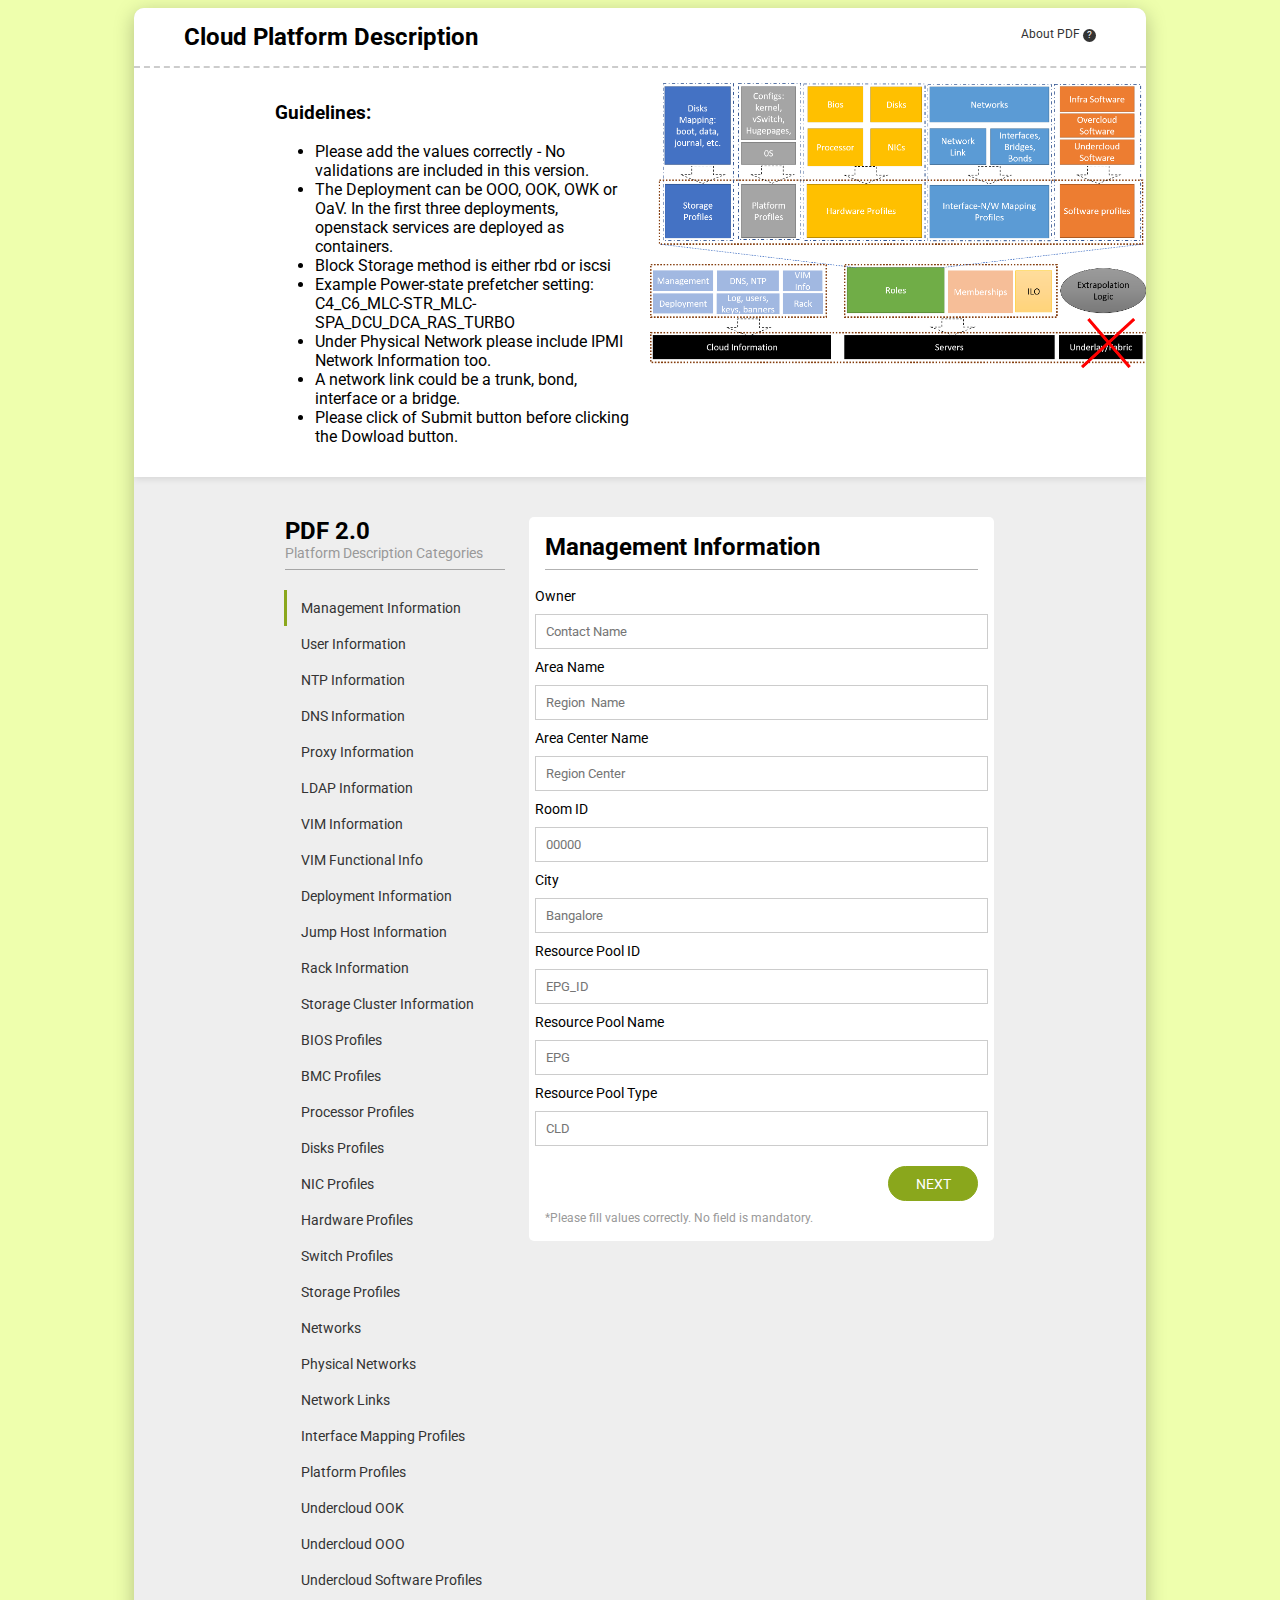
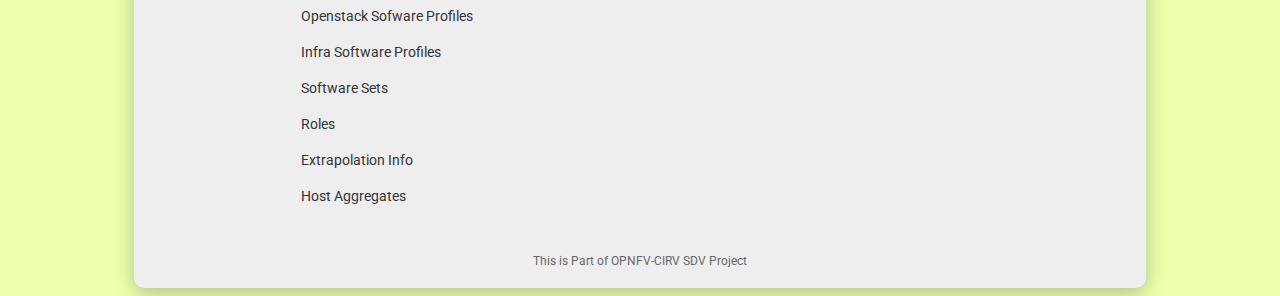
<file: sdv/pdf/site/index.html>
<!DOCTYPE html>
<html lang="en">
<head>
<title>Cloud Platform Description</title>
   <meta content="text/html;charset=utf-8" http-equiv="Content-Type">
   <meta content="utf-8" http-equiv="encoding">

   <link rel="stylesheet" href="style/multitab.css">
   <link rel="stylesheet" href="style/array.css">
   <script src="scripts/actions.js"></script>
   <script src="scripts/readFromHTML.js"></script>
   <script src="scripts/writeToHTML.js"></script>
   <script src="scripts/mergeDeep.js"></script>
   <script src="scripts/createfile.js"></script>
<script>
  window.console = window.console || function(t) {};
</script>
<script>
  if (document.location.search.match(/type=embed/gi)) {
    window.parent.postMessage("resize", "*");
  }
</script>
</head>
<body translate="no">
<div class="form-area">
    <div class="form-header">
        <div class="top-header">
            <div class="devider-row">
                <div class="half-2">
                    <!-- <div class="logo-area">
                        <h1><a href="javascript:;">Cloud Platform Description</a></h1>
                    </div>
                    -->
                    <div class="logo-area">
                        <h1>Cloud Platform Description</h1>
                    </div>
                </div>
                <div class="half-2">
                    <div class="need-help">
                        <a href="javascript:;">About PDF <i>?</i></a>
                    </div>
                </div>
            </div>
        </div>
        <div class="bottom-header">
            <div class="devider-row">
                <div class="half-2">
                    <div class="status">
                        <h3> Guidelines: </h2>
                        <ul>
                            <li> Please add the values correctly - No validations are included in this version. </li>
                            <li> The Deployment can be OOO, OOK, OWK or OaV. In the first three deployments, openstack services are deployed as containers. </li>
                            <li> Block Storage method is either rbd or iscsi </li>
                            <li> Example Power-state prefetcher setting: C4_C6_MLC-STR_MLC-SPA_DCU_DCA_RAS_TURBO </li>
                            <li> Under Physical Network please include IPMI Network Information too. </li>
                            <li> A network link could be a trunk, bond, interface or a bridge. </li>
                            <li> Please click of Submit button before clicking the Dowload button. </li>

                        </ul>
                    </div>
                </div>
                <div class="half-2">
                    <img src="assets/pdfrep.png" style="margin:auto; width:500px;height=400px;display:block" />
                </div>
            </div>
        </div>
    </div>

    <div class="form-body">   
        <div class="multitab-form-area">
            <div class="tab-links-area">
                <h1>PDF 2.0</h1>
                <p>Platform Description Categories</p>
                <hr>
                <ul>
                    <li><a data-toggle="formtab" href="#mgmtinfo" class="active">Management Information</a></li>
                    <li><a data-toggle="formtab" href="#userInfo">User Information</a></li>
                    <li><a data-toggle="formtab" href="#ntpInfo">NTP Information</a></li>
                    <li><a data-toggle="formtab" href="#dnsInfo">DNS Information</a></li>
                    <li><a data-toggle="formtab" href="#proxyInfo">Proxy Information</a></li>
                    <li><a data-toggle="formtab" href="#ldapInfo">LDAP Information</a></li>
                    <li><a data-toggle="formtab" href="#vimInfo">VIM Information</a></li>
                    <li><a data-toggle="formtab" href="#vimfInfo">VIM Functional Info</a></li>
                    <li><a data-toggle="formtab" href="#deployInfo">Deployment Information</a></li>
                    <li><a data-toggle="formtab" href="#jumpInfo">Jump Host Information</a></li>
                    <li><a data-toggle="formtab" href="#rackInfo">Rack Information</a></li>
                    <li><a data-toggle="formtab" href="#stocluInfo">Storage Cluster Information</a></li>
                    <li><a data-toggle="formtab" href="#biosProfiles">BIOS Profiles</a></li>
                    <li><a data-toggle="formtab" href="#bmcProfiles">BMC Profiles</a></li>
                    <li><a data-toggle="formtab" href="#procProfiles">Processor Profiles</a></li>
                    <li><a data-toggle="formtab" href="#disksProfiles">Disks Profiles</a></li>
                    <li><a data-toggle="formtab" href="#nicProfiles">NIC Profiles</a></li>
                    <li><a data-toggle="formtab" href="#hwProfiles">Hardware Profiles</a></li>
                    <li><a data-toggle="formtab" href="#swProfiles">Switch Profiles</a></li>
                    <li><a data-toggle="formtab" href="#storprofiles">Storage Profiles</a></li>
                    <li><a data-toggle="formtab" href="#virNets">Networks</a></li>
                    <li><a data-toggle="formtab" href="#phyNets">Physical Networks</a></li>
                    <li><a data-toggle="formtab" href="#netLinks">Network Links</a></li>
                    <li><a data-toggle="formtab" href="#ifMap">Interface Mapping Profiles</a></li>
                    <li><a data-toggle="formtab" href="#pfProfiles">Platform Profiles</a></li>
                    <li><a data-toggle="formtab" href="#ucOok">Undercloud OOK</a></li>
                    <li><a data-toggle="formtab" href="#ucOoo">Undercloud OOO</a></li>
                    <li><a data-toggle="formtab" href="#usSw">Undercloud Software Profiles</a></li>
                    <li><a data-toggle="formtab" href="#osSw">Openstack Sofware Profiles</a></li>
                    <li><a data-toggle="formtab" href="#infSw">Infra Software Profiles</a></li>
                    <li><a data-toggle="formtab" href="#swSet">Software Sets</a></li>
                    <li><a data-toggle="formtab" href="#roles">Roles</a></li>
                    <li><a data-toggle="formtab" href="#extraPo">Extrapolation Info</a></li>
                    <li><a data-toggle="formtab" href="#hostAg">Host Aggregates</a></li>
                </ul>
            </div>
            <div class="tab-form-area" id="pdfform">
                <div class="tabs-panels active" id="mgmtinfo">
                    <div class="tab-part">
                        <h4>Management Information</h4>
                        <hr>
                        <div class="devider-row" name="mgmt_profile">
                            <div class="form-field">
                                <label>Owner</label>
                                <input type="text" placeholder="Contact Name" name="owner">
                            </div>
                            <div class="form-field">
                                <label>Area Name</label>
                                <input type="text" placeholder="Region  Name" name="area_name">
                            </div>
                            <div class="form-field">
                                <label>Area Center Name</label>
                                <input type="text" placeholder="Region Center" name="area_center_name">
                            </div>
                            <div class="form-field">
                                <label>Room ID</label>
                                <input type="text" placeholder="00000" name="room_id">
                            </div>
                            <div class="form-field">
                                <label>City</label>
                                <input type="text" placeholder="Bangalore" name="city">
                            </div>
                            <div class="form-field">
                                <label>Resource Pool ID</label>
                                <input type="text" placeholder="EPG_ID" name="resource_pool_id">
                            </div>
                            <div class="form-field">
                                <label>Resource Pool Name</label>
                                <input type="text" placeholder="EPG" name="resource_pool_name">
                            </div>
                            <div class="form-field">
                                <label>Resource Pool Type</label>
                                <input type="text" placeholder="CLD" name="resource_pool_type">
                            </div>
                        </div>
                    </div>
                    <div class="next-btn">
                        <a data-toggle="formtab" href="#userInfo">Next</a>
                    </div>
                </div>
                <div class="tabs-panels" id="userInfo">
                    <div class="tab-part">
                        <h4> User Information </h4>
                        <hr>
                        <div class="arr" name="user_info">
                            <div class="form-field">
                                <label>Access Type</label>
                                <input type="text" placeholder="VIM" name="access_type">
                            </div>
                            <div class="form-field">
                                <label>Endpoint</label>
                                <input type="text" placeholder="Server" name="endpoint">
                            </div>
                            <div class="form-field">
                                <label>Authetication Type</label>
                                <input type="text" placeholder="passwd" name="auth_type">
                            </div>
                            <div class="form-field">
                                <label>Username</label>
                                <input type="text" placeholder="sridhar" name="username">
                            </div>
                            <div class="form-field">
                                <label>Password</label>
                                <input type="text" placeholder="*******" name="password">
                            </div>
                            <div class="form-field">
                                <label>Public Key</label>
                                <input type="text" rows="4" cols="60" name="pub_key">
                            </div> 
                            <div class="form-field">
                                <label>Pass-Phrase</label>
                                <input type="text" placeholder="Spirent" name="name">
                            </div> 
                            <div class="form-field">
                                <label>TLS CA Cert</label>
                                <input type="text" name="tls_ca_cert">
                            </div> 
                            <div class="form-field">
                                <label>TLS Cert</label>
                                <input type="text" name="tls_cert">
                            </div>
                            <div class="form-field">
                                <label>TLS Key</label>
                                <input type="text" name="tls_key">
                            </div> 
                            <div class="form-field">
                                <label>Email</label>
                                <input type="text" placeholder="sridhar.rao@spirent.com" name="email">
                            </div>
                        </div>
                        <div class="add-button" onclick="duplicate(this)"></div>
                    </div>
                    <div class="next-btn">
                        <a data-toggle="formtab" href="#ntpInfo">Next</a>
                    </div>
                </div> 
                 <div class="tabs-panels" id="ntpInfo">
                    <div class="tab-part">
                        <h4> NTP Information </h4>
                        <hr>
                        <div class="devider-row" name="ntp_info">
                              <div class="form-field">
                                <label>Primary IP</label>
                                <input type="text" placeholder="a:b:c:d" name="primary_ip">
                              </div>
                              <div class="form-field">
                                <label>Primary Zone</label>
                                <input type="text" placeholder="Zone-A" name="primary_zone">
                              </div>
                              <div class="form-field">
                                <label>Secondary IP</label>
                                <input type="text" placeholder="a:b:c:d" name="secondary_ip">
                              </div>
                              <div class="form-field">
                                <label>Secondary Zone</label>
                                <input type="text" placeholder="Zone-B" name="secondary_zone">
                              </div>
                        </div>
                    </div>
                    <div class="next-btn">
                        <a data-toggle="formtab" href="#dnsInfo">Next</a>
                    </div>
                </div>
                 <div class="tabs-panels" id="dnsInfo">
                    <div class="tab-part">
                        <h4> DNS Information</h4>
                        <hr>
                        <div class="devider-row" name="dns_info">
                              <div class="form-field">
                                <label>Name</label>
                                <input type="text" placeholder="Telco-A" name="name">
                              </div>
                              <div class="form-field">
                                <label>domain</label>
                                <input type="text" placeholder="Domain-A" name="domain">
                              </div>
                              <div class="form-field">
                                <label>Servers</label>
                              </div>
                              <div class="arr" name="servers">
                                  <div class="form-field">
                                    <label>IP Address</label>
                                    <input type="text" placeholder="a:b:c:d" name="ip">
                                  </div>
                              </div>
                              <div class="add-button" onclick="duplicate(this)"></div>
                        </div>
                    </div>
                    <div class="next-btn">
                        <a data-toggle="formtab" href="#proxyInfo">Next</a>
                    </div>
                </div>
                 <div class="tabs-panels" id="proxyInfo">
                    <div class="tab-part">
                        <h4> Proxy Information </h4>
                        <hr>
                        <div class="devider-row" name="proxy_info">
                             <div class="form-field">
                                <label>Proxy Address</label>
                                <input type="text" placeholder="a:b:c:d" name="address">
                              </div>
                              <div class="form-field">
                                <label>Port </label>
                                <input type="text" placeholder="8081" name="port">
                              </div>
                              <div class="form-field">
                                <label>Username</label>
                                <input type="text" placeholder="Sridhar" name="user">
                              </div>
                              <div class="form-field">
                                <label>Password</label>
                                <input type="text" placeholder="******" name="password">
                              </div>
                        </div>
                    </div>
                    <div class="next-btn">
                        <a data-toggle="formtab" href="#ldapInfo">Next</a>
                    </div>
                </div>
                 <div class="tabs-panels" id="ldapInfo">
                    <div class="tab-part">
                        <h4> LDAP Information </h4>
                        <hr>
                        <div class="devider-row" name="ldap_info">
                             <div class="form-field">
                                <label>Base URL</label>
                                <input type="text" placeholder="a:b:c:d" name="base_url">
                              </div>
                              <div class="form-field">
                                <label>URL</label>
                                <input type="text" placeholder="Zone-A" name="url">
                              </div>
                              <div class="form-field">
                                <label>Authentication Path</label>
                                <input type="text" placeholder="a:b:c:d" name="auth_path">
                              </div>
                              <div class="form-field">
                                <label>Common Name</label>
                                <input type="text" placeholder="Zone-B" name="common_name">
                              </div>
                              <div class="form-field">
                                <label>Sub-Domain </label>
                                <input type="text" placeholder="a:b:c:d" name="subdomain">
                              </div>
                              <div class="form-field">
                                <label>Domain</label>
                                <input type="text" placeholder="Zone-B" name="domain">
                              </div>
                        </div>
                    </div>
                    <div class="next-btn">
                        <a data-toggle="formtab" href="#vimInfo">Next</a>
                    </div>
                </div>
                 <div class="tabs-panels" id="vimInfo">
                    <div class="tab-part">
                        <h4> VIM Information </h4>
                        <hr>
                        <div class="devider-row" name="vim_info">
                              <div class="form-field">
                                <label> VIM Name </label>
                                <input type="text" placeholder=" " name="vim_name">
                              </div>
                              <div class="form-field">
                                <label>VIM ID </label>
                                <input type="text" placeholder=" " name="vim_id">
                              </div>
                              <div class="form-field">
                                <label> Vendor </label>
                                <input type="text" placeholder=" " name="vendor">
                              </div>
                              <div class="form-field">
                                <label> Version </label>
                                <input type="text" placeholder=" " name="version">
                              </div>
                              <div class="form-field">
                                <label> Installer </label>
                                <input type="text" placeholder=" " name="installer">
                              </div>
                              <div class="form-field">
                                <label> Deployment Style </label>
                                <input type="text" placeholder=" " name="deployment_style">
                              </div>
                              <div class="form-field">
                                <label> Container Orchestrator </label>
                                <input type="text" placeholder=" " name="container_orchestrator">
                              </div>
                              <div class="form-field">
                                <label> Storage Type </label>
                                <input type="text" placeholder=" " name="storage_type">
                              </div>
                        </div>
                    </div>
                    <div class="next-btn">
                        <a data-toggle="formtab" href="#vimfInfo">Next</a>
                    </div>
                </div>
                 <div class="tabs-panels" id="vimfInfo">
                    <div class="tab-part">
                        <h4> VIM Functional Information </h4>
                        <hr>
                        <div class="devider-row" name="vim_functional_info">
                              <div class="form-field">
                                <label>Scheduler Filters </label>
                                <input type="text" placeholder=" " name="schedule_filters">
                              </div>
                              <div class="form-field">
                                <label> CPU Allocation Ratio </label>
                                <input type="text" placeholder=" " name="cpu_allocation_ratio">
                              </div>
                        </div>
                    </div>
                    <div class="next-btn">
                        <a data-toggle="formtab" href="#deployInfo">Next</a>
                    </div>
                </div>
                 <div class="tabs-panels" id="deployInfo">
                    <div class="tab-part">
                        <h4> Deployment Information </h4>
                        <hr>
                        <div class="devider-row" name="deployment_info">
                              <div class="form-field">
                                <label> High Availability (Y/N) </label>
                                <input type="text" placeholder=" " name="high_availability">
                              </div>
                              <div class="form-field">
                                <label> Introspection </label>
                                <input type="text" placeholder=" " name="introspection">
                              </div>
                              <div class="form-field">
                                <label> Deployment Type</label>
                                <input type="text" placeholder=" " name="deployment_type">
                              </div>
                              <div class="form-field">
                                <label> Installer Used </label>
                                <input type="text" placeholder=" " name="installer_used">
                              </div>
                              <div class="form-field">
                                <label> Workload VNF (Y/N) </label>
                                <input type="text" placeholder=" " name="workload_vnf">
                              </div>
                              <div class="form-field">
                                <label> Workload CNF (Y/N)</label>
                                <input type="text" placeholder=" " name="workload_cnf">
                              </div>
                              <div class="form-field">
                                <label> SDN Controller (Y/N)</label>
                                <input type="text" placeholder=" " name="sdn_controller">
                              </div>
                              <div class="form-field">
                                <label> SDN Controller Version </label>
                                <input type="text" placeholder=" " name="sdn_controller_version">
                              </div>
                              <div class="form-field">
                                <label> SDN NB-APPs </label>
                                <input type="text" placeholder=" " name="sdn_controller_nbapps">
                              </div>
                              <div class="form-field">
                                <label> VNFM  (Y/N) </label>
                                <input type="text" placeholder=" " name="vnfm">
                              </div>
                              <div class="form-field">
                                <label> VNFM Version </label>
                                <input type="text" placeholder=" " name="vnfm_version">
                              </div>
                              <div class="form-field">
                                <label> Dataplane Used</label>
                                <input type="text" placeholder=" " name="data_plane_used">
                              </div>
                              <div class="form-field">
                                <label> Ironic Deployment Interface</label>
                                <input type="text" placeholder=" " name="ironic_deploy_interface">
                              </div>
                              <div class="form-field">
                                <label> IP Type </label>
                                <input type="text" placeholder="v4" name="ip_type">
                              </div>
                              <div class="form-field">
                                <label> External Storage Cluster (Y/N) </label>
                                <input type="text" placeholder=" " name="external_storage_cluster">
                              </div>
                              <div class="form-field">
                                <label> Block Storage Connection Method</label>
                                <input type="text" placeholder=" " name="blk_str_connect_method">
                              </div>
                        </div>
                    </div>
                    <div class="next-btn">
                        <a data-toggle="formtab" href="#jumpInfo">Next</a>
                    </div>
                </div>
                 <div class="tabs-panels" id="jumpInfo">
                    <div class="tab-part">
                        <h4> Jump Host Information </h4>
                        <hr>
                        <div class="devider-row" name="jumphost_info">
                              <div class="form-field">
                                <label> IP Address </label>
                                <input type="text" placeholder=" " name="ip">
                              </div>
                              <div class="form-field">
                                <label> Name of the Server </label>
                                <input type="text" placeholder=" " name="name">
                              </div>
                        </div>
                    </div>
                    <div class="next-btn">
                        <a data-toggle="formtab" href="#rackInfo">Next</a>
                    </div>
                </div>
                 <div class="tabs-panels" id="rackInfo">
                    <div class="tab-part">
                        <h4> Rack Information </h4>
                        <hr>
                        <div class="devider-row">
                          <div class="arr" name="rack_info" >
                              <div class="form-field">
                                <label> Rack ID </label>
                                <input type="text" placeholder=" " name="rack_id">
                              </div>
                              <div class="form-field">
                                <label> Rack Details </label>
                                  <hr>
                                  <div class="form-field">
                                    <label> Rack Name </label>
                                    <input type="text" placeholder=" " name="rack_name">
                                  </div>
                                  <div class="form-field">
                                    <label> Rack Description </label>
                                    <input type="text" placeholder=" " name="rack_description">
                                  </div>
                                  <div class="form-field">
                                    <label> Rack Availability Zone </label>
                                    <input type="text" placeholder=" " name="rack_az">
                                  </div>
                                  <div class="form-field">
                                    <label> Rack Room </label>
                                    <input type="text" placeholder=" " name="rack_room">
                                  </div>
                                  <div class="form-field">
                                    <label> Rack Number </label>
                                    <input type="text" placeholder=" " name="rack_number">
                                  </div>
                                  <div class="form-field">
                                    <label> Rack Raw </label>
                                    <input type="text" placeholder=" " name="rack_raw">
                                  </div>
                              </div>
                          </div>
                          <div class="add-button" onclick="duplicate(this)"></div>
                        </div>
                    </div>
                    <div class="next-btn">
                        <a data-toggle="formtab" href="#stocluInfo">Next</a>
                    </div>
                </div>
                 <div class="tabs-panels" id="stocluInfo">
                    <div class="tab-part">
                        <h4> Storage Cluster Information </h4>
                        <hr>
                        <div class="devider-row" name="storage_cluster_info">
                              <div class="form-field">
                                <label> Name  </label>
                                <input type="text" placeholder=" " name="name">
                              </div>
                              <div class="form-field">
                                <label> Cluster Type </label>
                                <input type="text" placeholder=" " name="cluster_type">
                              </div>
                              <div class="form-field">
                                <label> Cluster Vendor </label>
                                <input type="text" placeholder=" " name="vendor">
                              </div>
                              <div class="form-field">
                                <label> Cluster Version </label>
                                <input type="text" placeholder=" " name="version">
                              </div>
                              <div class="form-field">
                                <label> Cluster ID </label>
                                <input type="text" placeholder=" " name="cluster_id">
                              </div>
                              <div class="form-field">
                                <label> Authentication Type </label>
                                <input type="text" placeholder=" " name="auth_type">
                              </div>
                              <div class="form-field">
                                <label> Username </label>
                                <input type="text" placeholder=" " name="username">
                              </div>
                              <div class="form-field">
                                <label> Password </label>
                                <input type="text" placeholder=" " name="password">
                              </div>
                              <div class="form-field">
                                <label> Monitoring Host IPs </label>
                              </div>
                              <div class="arr" name="mon_host_ips">
                                  <div class="form-field">
                                    <label>IP Address</label>
                                    <input type="text" placeholder="a:b:c:d" name="ip">
                                  </div>
                              </div>
                              <div class="add-button" onclick="duplicate(this)"></div>
                              <div class="form-field">
                                <label> Certification Location  </label>
                                <input type="text" placeholder=" " name="certificate_location">
                              </div>
                              <div class="form-field">
                                <label> Client Key  </label>
                                <input type="text" placeholder=" " name="client_key">
                              </div>
                              <div class="form-field">
                                <label> Public CIDR </label>
                                <input type="text" placeholder=" " name="public_cidr">
                              </div>
                              <div class="form-field">
                                <label> Cluster CIDR </label>
                                <input type="text" placeholder=" " name="cluster_cidr">
                              </div>
                              <div class="form-field">
                                <label> Nodes </label>
                              </div>
                              <div class="arr" name="nodes">
                                  <div class="form-field">
                                    <label>Node Name</label>
                                    <input type="text" placeholder=" " name="name">
                                  </div>
                                  <div class="form-field">
                                    <label>Node Id</label>
                                    <input type="text" placeholder=" " name="id">
                                  </div>
                              </div>
                              <div class="add-button" onclick="duplicate(this)"></div>
                              <div class="form-field">
                                <label> Networks </label>
                              </div>
                              <div class="arr" name="networks">
                                  <div class="form-field">
                                    <label>Network Name</label>
                                    <input type="text" placeholder=" " name="name">
                                  </div>
                              </div>
                              <div class="add-button" onclick="duplicate(this)"></div>
                              <div class="form-field">
                                <label> Pools </label>
                              </div>
                              <div class="arr" name="pools">
                                  <div class="form-field">
                                    <label> Key </label>
                                    <input type="text" placeholder=" " name="key">
                                  </div>
                                  <div class="form-field">
                                    <label>Value </label>
                                    <input type="text" placeholder=" " name="value">
                                  </div>
                              </div>
                              <div class="add-button" onclick="duplicate(this)"></div>
                              <div class="form-field">
                                <label> Availablity Zone Name </label>
                                <input type="text" placeholder=" " name="az_name">
                              </div>
                              <div class="form-field">
                                <label> Backup Policy </label>
                                <input type="text" placeholder=" " name="backup_policy">
                              </div>
                        </div>
                    </div>
                    <div class="next-btn">
                        <a data-toggle="formtab" href="#biosProfiles">Next</a>
                    </div>
                </div>
                 <div class="tabs-panels" id="biosProfiles">
                    <div class="tab-part">
                        <h4> BIOS Profiles </h4>
                        <hr>
                        <div class="devider-row">
                            <div class="arr" name="bios_profiles">
                              <div class="form-field">
                                <label>Profile Name  </label>
                                <input type="text" placeholder=" " name="profile_name">
                              </div>
                              <div class="form-field">
                                <label> Bios Values  </label>
                                  <div class="form-field">
                                    <label> Bios Version </label>
                                    <input type="text" placeholder=" " name="bios_version">
                                  </div>
                                  <div class="form-field">
                                    <label> Bios Mode </label>
                                    <input type="text" placeholder=" " name="bios_mode">
                                  </div>
                                  <div class="form-field">
                                    <label> Bootstrap Protocol </label>
                                    <input type="text" placeholder=" " name="bootstrap_proto">
                                  </div>
                                  <div class="form-field">
                                    <label> Hyperthreading Enabled (Yes/No)  </label>
                                    <input type="text" placeholder=" " name="hyperthreading_enabled">
                                  </div>
                                  <div class="form-field">
                                    <label> Flags - Power-Prefetcher combo </label>
                                    <input type="text" placeholder=" " name="bios_setting">
                                  </div>
                              </div>
                            </div>
                            <div class="add-button" onclick="duplicate(this)"></div>
                        </div>
                    </div>
                    <div class="next-btn">
                        <a data-toggle="formtab" href="#bmcProfiles">Next</a>
                    </div>
                </div>
                 <div class="tabs-panels" id="bmcProfiles">
                    <div class="tab-part">
                        <h4> BMC Profiles </h4>
                        <hr>
                        <div class="devider-row">
                            <div class="arr" name="bios_profiles">
                              <div class="form-field">
                                <label>Profile Name  </label>
                                <input type="text" placeholder=" " name="profile_name">
                              </div>
                              <div class="form-field">
                                <label> BMC Info  </label>
                                  <div class="form-field">
                                    <label> BMC Version </label>
                                    <input type="text" placeholder=" " name="bmc_version">
                                  </div>
                              </div>
                            </div>
                            <div class="add-button" onclick="duplicate(this)"></div>
                        </div>
                    </div>
                    <div class="next-btn">
                        <a data-toggle="formtab" href="#procProfiles">Next</a>
                    </div>
                </div>
                 <div class="tabs-panels" id="procProfiles">
                    <div class="tab-part">
                        <h4> Processor Profiles </h4>
                        <hr>
                        <div class="devider-row">
                            <div class="arr" name="processor_profiles">
                              <div class="form-field">
                                <label> Profile Name </label>
                                <input type="text" placeholder=" " name="profile_name">
                              </div>
                              <div class="form-field">
                                <label> Profile Info  </label>
                                  <div class="form-field">
                                    <label> Manufacturer </label>
                                    <input type="text" placeholder=" " name="manufacturer">
                                  </div>
                                  <div class="form-field">
                                    <label> Generation </label>
                                    <input type="text" placeholder=" " name="generation">
                                  </div>
                                  <div class="form-field">
                                    <label> Speed </label>
                                    <input type="text" placeholder=" " name="speed">
                                  </div>
                                  <div class="form-field">
                                    <label> Model </label>
                                    <input type="text" placeholder=" " name="model">
                                  </div>
                                  <div class="form-field">
                                    <label> Architecture </label>
                                    <input type="text" placeholder=" " name="architecture">
                                  </div>
                                  <div class="form-field">
                                    <label> CPU C-Flags </label>
                                    <input type="text" placeholder=" " name="cpu_cflags">
                                  </div>
                                  <div class="form-field">
                                    <label> Cache Size </label>
                                    <input type="text" placeholder=" " name="cache_size">
                                  </div>
                                  <div class="form-field">
                                    <label> NUMAs </label>
                                    <div class="arr" name="numas">
                                        <div class="form-field">
                                          <label> NUMA Node-ID </label>
                                          <input type="text" placeholder=" " name="node_id">
                                        </div>
                                        <div class="form-field">
                                          <label> CPU SET </label>
                                          <input type="text" placeholder=" " name="cpu_set">
                                        </div>
                                    </div>
                                    <div class="add-button" onclick="duplicate(this)"></div>
                                  </div>
                              </div>
                            </div>
                            <div class="add-button" onclick="duplicate(this)"></div>
                        </div>
                    </div>
                    <div class="next-btn">
                        <a data-toggle="formtab" href="#disksProfiles">Next</a>
                    </div>
                </div>
                 <div class="tabs-panels" id="disksProfiles">
                    <div class="tab-part">
                        <h4> Disk Profiles </h4>
                        <hr>
                        <div class="devider-row">
                            <div class="arr" name="disk_profiles">
                              <div class="form-field">
                                <label> Profile Name </label>
                                <input type="text" placeholder=" " name="profile_name">
                              </div>
                              <div class="form-field">
                                <label> Profile Info  </label>
                              </div>
                              <div class="arr" name="profile_info">
                                <div class="form-field">
                                  <label> Alias </label>
                                  <input type="text" placeholder=" " name="alias">
                                </div>
                                <div class="form-field">
                                  <label> Vendor  </label>
                                  <input type="text" placeholder=" " name="vendor">
                                </div>
                                <div class="form-field">
                                  <label> Address </label>
                                  <input type="text" placeholder=" " name="address">
                                </div>
                                <div class="form-field">
                                  <label> Size  </label>
                                  <input type="text" placeholder=" " name="size">
                                </div>
                                <div class="form-field">
                                  <label> Model </label>
                                  <input type="text" placeholder=" " name="model">
                                </div>
                                <div class="form-field">
                                  <label> Device Type </label>
                                  <input type="text" placeholder=" " name="dev_type">
                                </div>
                                <div class="form-field">
                                  <label> Rotation </label>
                                  <input type="text" placeholder=" " name="rotation">
                                </div>
                                <div class="form-field">
                                  <label> Bus  </label>
                                  <input type="text" placeholder=" " name="bus">
                                </div>
                                <div class="form-field">
                                  <label> Logical Name  </label>
                                  <input type="text" placeholder=" " name="logical_name">
                                </div>
                              </div>
                              <div class="add-button" onclick="duplicate(this)"></div>
                            </div>
                            <div class="add-button" onclick="duplicate(this)"></div>
                        </div>
                    </div>
                    <div class="next-btn">
                        <a data-toggle="formtab" href="#nicProfiles">Next</a>
                    </div>
                </div>
                 <div class="tabs-panels" id="nicProfiles">
                    <div class="tab-part">
                        <h4> NIC Profiles </h4>
                        <hr>
                        <div class="devider-row">
                            <div class="arr" name = "nic_profiles">
                              <div class="form-field">
                                <label> Profile Name </label>
                                <input type="text" placeholder=" " name="profile_name">
                              </div>
                              <div class="form-field">
                                <label> Profile Info  </label>
                              </div>
                              <div class="arr" name="profile_info">
                                <div class="form-field">
                                  <label> Alias  </label>
                                  <input type="text" placeholder=" " name="alias">
                                </div>
                                <div class="form-field">
                                  <label> Name </label>
                                  <input type="text" placeholder=" " name="name">
                                </div>
                                <div class="form-field">
                                  <label> Address </label>
                                  <input type="text" placeholder=" " name="address">
                                </div>
                                <div class="form-field">
                                  <label> Device Type </label>
                                  <input type="text" placeholder=" " name="dev_type">
                                </div>
                                <div class="form-field">
                                  <label> Bus </label>
                                  <input type="text" placeholder=" " name="bus">
                                </div>
                                <div class="form-field">
                                  <label> SRIOV Capable (Y/N) </label>
                                  <input type="text" placeholder=" " name="sriov_capable">
                                </div>
                                <div class="form-field">
                                  <label> Numa ID </label>
                                  <input type="text" placeholder=" " name="numa_id">
                                </div>
                              </div>
                              <div class="add-button" onclick="duplicate(this)"></div>
                            </div>
                            <div class="add-button" onclick="duplicate(this)"></div>
                        </div>
                    </div>
                    <div class="next-btn">
                        <a data-toggle="formtab" href="#hwProfiles">Next</a>
                    </div>
                </div>
                 <div class="tabs-panels" id="hwProfiles">
                    <div class="tab-part">
                        <h4> Hardware Profiles </h4>
                        <hr>
                        <div class="devider-row">
                            <div class="arr">
                              <div class="form-field">
                                <label> Profile Name </label>
                                <input type="text" placeholder=" " name="name">
                              </div>
                              <div class="form-field">
                                <label> Profile ID </label>
                                <input type="text" placeholder=" " name="id">
                              </div>
                              <div class="form-field">
                                  <label> Profile Info </label>
                                  <div class="form-field">
                                    <label> Server Manufacturer </label>
                                    <input type="text" placeholder=" " name="manufacturer">
                                  </div>
                                  <div class="form-field">
                                    <label> Server SKU </label>
                                    <input type="text" placeholder=" " name="sku">
                                  </div>
                                  <div class="form-field">
                                    <label> Compute Server Model </label>
                                    <input type="text" placeholder=" " name="model">
                                  </div>
                                  <div class="form-field">
                                    <label> Compute Server Generation </label>
                                    <input type="text" placeholder=" " name="generation">
                                  </div>
                                  <div class="form-field">
                                    <label>  Bios Profile</label>
                                    <input type="text" placeholder=" " name="bios_profile">
                                  </div>
                                  <div class="form-field">
                                    <label>  BMC Profile</label>
                                    <input type="text" placeholder=" " name="bmc_profile">
                                  </div>
                                  <div class="form-field">
                                    <label>  Processor Profile </label>
                                    <input type="text" placeholder=" " name="processor_profile">
                                  </div>
                                  <div class="form-field">
                                    <label> Compute Server RAM size </label>
                                    <input type="text" placeholder=" " name="memory">
                                  </div>
                                  <div class="form-field">
                                    <label> Disks Profile  </label>
                                    <input type="text" placeholder=" " name="disks_profile">
                                  </div>
                                  <div class="form-field">
                                    <label>  NIC Profile</label>
                                    <input type="text" placeholder=" " name="nics_profile">
                                  </div>
                              </div>
                            </div>
                            <div class="add-button" onclick="duplicate(this)"></div>
                        </div>
                    </div>
                    <div class="next-btn">
                        <a data-toggle="formtab" href="#swProfiles">Next</a>
                    </div>
                </div>
                 <div class="tabs-panels" id="swProfiles">
                    <div class="tab-part">
                        <h4> Switch Profiles </h4>
                        <hr>
                        <div class="devider-row">
                            <div class="arr">
                              <div class="form-field">
                                <label> Profile Name </label>
                                <input type="text" placeholder=" " name="name">
                              </div>
                              <div class="form-field">
                                <label> Profile ID </label>
                                <input type="text" placeholder=" " name="name">
                              </div>
                              <div class="form-field">
                                  <label> Profile Info </label>
                                  <div class="form-field">
                                    <label> Switch Manufacturer </label>
                                    <input type="text" placeholder=" " name="manufacturer">
                                  </div>
                                  <div class="form-field">
                                    <label> Switch SKU </label>
                                    <input type="text" placeholder=" " name="sku">
                                  </div>
                                  <div class="form-field">
                                    <label> Switch Model </label>
                                    <input type="text" placeholder=" " name="model">
                                  </div>
                                  <div class="form-field">
                                    <label> Switch Generation </label>
                                    <input type="text" placeholder=" " name="generation">
                                  </div>
                                  <div class="form-field">
                                    <label>  Bios Profile</label>
                                    <input type="text" placeholder=" " name="bios_profile">
                                  </div>
                                  <div class="form-field">
                                    <label>  BMC Profile </label>
                                    <input type="text" placeholder=" " name="bmc_profile">
                                  </div>
                              </div>
                            </div>
                            <div class="add-button" onclick="duplicate(this)"></div>
                        </div>
                    </div>
                    <div class="next-btn">
                        <a data-toggle="formtab" href="#storProfiles">Next</a>
                    </div>
                </div>
                 <div class="tabs-panels" id="storProfiles">
                    <div class="tab-part">
                        <h4> Storage Profiles </h4>
                        <hr>
                        <div class="devider-row">
                            <div class="arr" name="storage_profile">
                              <div class="form-field">
                                <label> Name </label>
                                <input type="text" placeholder=" " name="name">
                              </div>
                              <div class="form-field">
                                <label> Boot Disk  </label>
                                <input type="text" placeholder=" " name="bootdrive">
                              </div>
                              <div class="form-field">
                                <label> Boot Disk Partitions </label>
                              </div>
                              <div class="arr" name="bd_partitions">
                                <div class="form-field">
                                  <label> Name </label>
                                  <input type="text" placeholder=" " name="name">
                                </div>
                                <div class="form-field">
                                  <label> Size </label>
                                  <input type="text" placeholder=" " name="size">
                                </div>
                                <div class="form-field">
                                  <label> Bootable (Y/N) </label>
                                  <input type="text" placeholder=" " name="bootable">
                                </div>
                                <div class="form-field" name="filesystem">
                                    <label> Filesystem </label>
                                    <div class="form-field">
                                      <label> Mount Point </label>
                                      <input type="text" placeholder=" " name="mountpoint">
                                    </div>
                                    <div class="form-field">
                                      <label> Filesystem Type </label>
                                      <input type="text" placeholder=" " name="fstype">
                                    </div>
                                    <div class="form-field">
                                      <label> Mount Options </label>
                                      <input type="text" placeholder=" " name="mount_options">
                                    </div>
                                </div>
                              </div>
                              <div class="add-button" onclick="duplicate(this)"></div>
                              <div class="form-field">
                                <label> Data Devices </label>
                              </div>
                              <div class="arr" name="data_devices">
                                <div class="form-field">
                                  <label> Name </label>
                                  <input type="text" placeholder=" " name="name">
                                </div>
                                <div class="form-field">
                                  <label> Partitions </label>
                                </div>
                                <div class="arr" name="partitions">
                                    <div class="form-field">
                                      <label> Name </label>
                                      <input type="text" placeholder=" " name="name">
                                    </div>
                                    <div class="form-field">
                                      <label> Size </label>
                                      <input type="text" placeholder=" " name="size">
                                    </div>
                                    <div class="form-field">
                                        <label> File System </label>
                                        <div class="form-field">
                                          <label> Mountpoint  </label>
                                          <input type="text" placeholder=" " name="mountpoint">
                                        </div>
                                        <div class="form-field">
                                          <label> Filesystem Type </label>
                                          <input type="text" placeholder=" " name="fstype">
                                        </div>
                                        <div class="form-field">
                                          <label> Mount Options </label>
                                          <input type="text" placeholder=" " name="mount_options">
                                        </div>
                                    </div>
                                </div>
                                <div class="add-button" onclick="duplicate(this)"></div>
                              </div>
                              <div class="add-button" onclick="duplicate(this)"></div>
                              <div class="form-field">
                                <label> Jounal Devices  </label>
                              </div>
                              <div class="arr" name="journal_devices">
                                <div class="form-field">
                                  <label> Name </label>
                                  <input type="text" placeholder=" " name="name">
                                </div>
                                <div class="form-field">
                                  <label> Mapped OSDs </label>
                                  <input type="text" placeholder=" " name="mapped_osds">
                                </div>
                              </div>
                              <div class="add-button" onclick="duplicate(this)"></div>
                            </div>
                            <div class="add-button" onclick="duplicate(this)"></div>
                        </div>
                    </div>
                    <div class="next-btn">
                        <a data-toggle="formtab" href="#virNets">Next</a>
                    </div>
                </div>
                 <div class="tabs-panels" id="virNets">
                    <div class="tab-part">
                        <h4> Virtual Networks </h4>
                        <hr>
                        <div class="devider-row">
                            <div class="arr", name="networks">
                                <div class="form-field">
                                    <label> Network Name </label>
                                    <input type="text" placeholder=" " name="name">
                                </div>
                                <div class="form-field">
                                    <label> Tunnel Type  </label>
                                    <input type="text" placeholder=" " name="tunnel_type">
                                </div>
                                <div class="form-field">
                                    <label> Tunnel ID </label>
                                    <input type="text" placeholder=" " name="tunnel_id">
                                </div>
                                <div class="form-field">
                                    <label> Tunnel ID Range </label>
                                    <input type="text" placeholder=" " name="tunnel_id_range">
                                </div>
                                <div class="form-field">
                                    <label> MTU </label>
                                    <input type="text" placeholder=" " name="mtu">
                                </div>
                                <div class="form-field">
                                    <label> Route Domain </label>
                                    <input type="text" placeholder=" " name="routedomain">
                                </div>
                                <div class="form-field">
                                    <label> IPV4 CIDR </label>
                                    <input type="text" placeholder=" " name="cidr">
                                </div>
                                <div class="form-field">
                                    <label> IPV6 CIDR </label>
                                    <input type="text" placeholder=" " name="v6_cidr">
                                </div>
                                <div class="form-field">
                                    <label> DNS </label>
                                    <input type="text" placeholder=" " name="dns">
                                </div>
                                <div class="form-field">
                                    <label> VIPs </label>
                                </div>
                                <div class="arr" name="vips">
                                    <div class="form-field">
                                        <label> Name </label>
                                        <input type="text" placeholder=" " name="name">
                                    </div>
                                    <div class="form-field">
                                        <label> IP </label>
                                        <input type="text" placeholder=" " name="ip">
                                    </div>
                                </div>
                                <div class="add-button" onclick="duplicate(this)"></div>
                                <div class="form-field">
                                    <label> Routes </label>
                                </div>
                                <div class="arr">
                                    <div class="form-field" name="routes">
                                        <label> Subnet  </label>
                                        <input type="text" placeholder=" " name="subnet">
                                    </div>
                                    <div class="form-field">
                                        <label> Gateway </label>
                                        <input type="text" placeholder=" " name="gateway">
                                    </div>
                                    <div class="form-field">
                                        <label> Metric </label>
                                        <input type="text" placeholder=" " name="metric">
                                    </div>
                                    <div class="form-field">
                                        <label> Route Domain </label>
                                        <input type="text" placeholder=" " name="routedomain">
                                    </div>
                                </div>
                                <div class="add-button" onclick="duplicate(this)"></div>
                                <div class="form-field">
                                    <label> IPV4 Allocation Pools </label>
                                </div>
                                <div class="arr" name="allocation_pools">
                                    <div class="form-field">
                                        <label> Type </label>
                                        <input type="text" placeholder=" " name="type">
                                    </div>
                                    <div class="form-field">
                                        <label> Start </label>
                                        <input type="text" placeholder=" " name="start">
                                    </div>
                                    <div class="form-field">
                                        <label> End </label>
                                        <input type="text" placeholder=" " name="end">
                                    </div>
                                </div>
                                <div class="add-button" onclick="duplicate(this)"></div>
                                <div class="form-field">
                                    <label> IPV6 Allocation Pools </label>
                                </div>
                                <div class="arr" name="v6_allocation_pools">
                                    <div class="form-field">
                                        <label> Type </label>
                                        <input type="text" placeholder=" " name="type">
                                    </div>
                                    <div class="form-field">
                                        <label> Start </label>
                                        <input type="text" placeholder=" " name="start">
                                    </div>
                                    <div class="form-field">
                                        <label>  End </label>
                                        <input type="text" placeholder=" " name="end">
                                    </div>
                                </div>
                                <div class="add-button" onclick="duplicate(this)"></div>
                            </div>
                            <div class="add-button" onclick="duplicate(this)"></div>
                        </div>
                    </div>
                    <div class="next-btn">
                        <a data-toggle="formtab" href="#phyNets">Next</a>
                    </div>
                </div>
                 <div class="tabs-panels" id="phyNets">
                    <div class="tab-part">
                        <h4> Physical Networks </h4>
                        <hr>
                        <div class="devider-row">
                            <div class="arr", name="physical_networks">
                                <div class="form-field">
                                    <label> Network Name </label>
                                    <input type="text" placeholder=" " name="name">
                                </div>
                                <div class="form-field">
                                    <label> CIDR  </label>
                                    <input type="text" placeholder=" " name="cidr">
                                </div>
                                <div class="form-field">
                                    <label> Tunnel ID </label>
                                    <input type="text" placeholder=" " name="tpe">
                                </div>
                            </div>
                            <div class="add-button" onclick="duplicate(this)"></div>
                        </div>
                    </div>
                    <div class="next-btn">
                        <a data-toggle="formtab" href="#netLinks">Next</a>
                    </div>
                </div>
                 <div class="tabs-panels" id="netLinks">
                    <div class="tab-part">
                        <h4> Network Links </h4>
                        <hr>
                        <div class="devider-row">
                            <div class="arr", name="network_link">
                                <div class="form-field">
                                    <label> Link Name </label>
                                    <input type="text" placeholder=" " name="name">
                                </div>
                                <div class="form-field">
                                    <label> Link Type  </label>
                                    <input type="text" placeholder=" " name="type">
                                </div>
                                <div class="form-field">
                                    <label> Bonding Mode </label>
                                    <input type="text" placeholder=" " name="bonding_mode">
                                </div>
                                <div class="form-field">
                                    <label> MTU </label>
                                    <input type="text" placeholder=" " name="mtu">
                                </div>
                                <div class="form-field">
                                    <label> Link Speed </label>
                                    <input type="text" placeholder=" " name="linkspeed">
                                </div>
                                <div class="form-field">
                                    <label> Trunking Mode </label>
                                    <input type="text" placeholder=" " name="trunking_mode">
                                </div>
                                <div class="form-field">
                                    <label> Trunking Default Network </label>
                                    <input type="text" placeholder=" " name="trunking_default_nw">
                                </div>
                                <div class="form-field">
                                    <label> VID </label>
                                    <input type="text" placeholder=" " name="vid">
                                </div>
                                <div class="form-field">
                                    <label> VF Count </label>
                                    <input type="text" placeholder=" " name="vf_count">
                                </div>
                                <div class="form-field">
                                    <label> Meta Data </label>
                                </div>
                                <div class="arr" name="metadata">
                                    <div class="form-field">
                                        <label> Key </label>
                                        <input type="text" placeholder=" " name="key">
                                    </div>
                                    <div class="form-field">
                                        <label> Value </label>
                                        <input type="text" placeholder=" " name="value">
                                    </div>
                                </div>
                                <div class="add-button" onclick="duplicate(this)"></div>
                                <div class="form-field">
                                    <label> Members </label>
                                </div>
                                <div class="arr" name="members">
                                    <div class="form-field">
                                        <label> Name  </label>
                                        <input type="text" placeholder=" " name="name">
                                    </div>
                                    <div class="form-field">
                                        <label> Type </label>
                                        <input type="text" placeholder=" " name="type">
                                    </div>
                                </div>
                                <div class="add-button" onclick="duplicate(this)"></div>
                             </div>
                             <div class="add-button" onclick="duplicate(this)"></div>
                        </div>
                    </div>
                    <div class="next-btn">
                        <a data-toggle="formtab" href="#ifMap">Next</a>
                    </div>
                </div>
                 <div class="tabs-panels" id="ifMap">
                    <div class="tab-part">
                        <h4> Network-Interface Mapping </h4>
                        <hr>
                        <div class="devider-row">
                            <div class="arr", name="link_nw_mapping_profiles">
                                <div class="form-field">
                                    <label> Profile Name </label>
                                    <input type="text" placeholder=" " name="profile_name">
                                </div>
                                <div class="form-field">
                                    <label> Profile Data </label>
                                </div>
                                <div class="arr" name="profile_data">
                                    <div class="form-field">
                                        <label> Interface Name </label>
                                        <input type="text" placeholder=" " name="link_name">
                                    </div>
                                    <div class="form-field">
                                        <label> Interface Type </label>
                                        <input type="text" placeholder=" " name="link_type">
                                    </div>
                                    <div class="form-field">
                                        <label> Use DHCP (Y/N) </label>
                                        <input type="text" placeholder=" " name="use_dhcp">
                                    </div>
                                    <div class="form-field">
                                        <label> Networks </label>
                                    </div>
                                    <div class="arr" name="networks">
                                        <div class="form-field">
                                            <label> Network Name  </label>
                                            <input type="text" placeholder=" " name="name">
                                        </div>
                                    </div>
                                    <div class="add-button" onclick="duplicate(this)"></div>
                                </div>
                                <div class="add-button" onclick="duplicate(this)"></div>
                            </div>
                            <div class="add-button" onclick="duplicate(this)"></div>
                        </div>
                    </div>
                    <div class="next-btn">
                        <a data-toggle="formtab" href="#pfProfiles">Next</a>
                    </div>
                </div>
                 <div class="tabs-panels" id="pfProfiles">
                    <div class="tab-part">
                        <h4> Platform Profiles </h4>
                        <hr>
                        <div class="devider-row">
                            <div class="arr", name="platform_profiles">
                                <div class="form-field">
                                    <label> Profile Name </label>
                                    <input type="text" placeholder=" " name="profile_name">
                                </div>
                                <div class="form-field">
                                    <label> Operating System  </label>
                                    <input type="text" placeholder=" " name="os">
                                </div>
                                <div class="form-field">
                                    <label> Real-Time KVM (Y/N) </label>
                                    <input type="text" placeholder=" " name="rt_kvm">
                                </div>
                                <div class="form-field">
                                    <label> Kernel Version </label>
                                    <input type="text" placeholder=" " name="kernel_version">
                                </div>
                                <div class="form-field">
                                    <label> Kernel Parameters </label>
                                    <input type="text" placeholder=" " name="kernel_parameters">
                                </div>
                                <div class="form-field">
                                    <label> Isolated CPUs </label>
                                    <input type="text" placeholder=" " name="isolated_cpus">
                                </div>
                                <div class="form-field">
                                    <label> VNF Cores </label>
                                    <input type="text" placeholder=" " name="vnf_cores">
                                </div>
                                <div class="form-field">
                                    <label> OS reserved Cores </label>
                                    <input type="text" placeholder=" " name="os_reserved_cores">
                                </div>
                                <div class="form-field">
                                    <label> IOMMU (Y/N)  </label>
                                    <input type="text" placeholder=" " name="iommu">
                                </div>
                                <div class="form-field">
                                    <label> vSwitch Daemon Cores  </label>
                                    <input type="text" placeholder=" " name="vswitch_daemon_cores">
                                </div>
                                <div class="form-field">
                                    <label> vSwitch Type </label>
                                    <input type="text" placeholder=" " name="vswitch_type">
                                </div>
                                <div class="form-field">
                                    <label> vSwitch UIO Drivers  </label>
                                    <input type="text" placeholder=" " name="vswitch_uio_driver">
                                </div>
                                <div class="form-field">
                                    <label> vSwitch Memory Channels  </label>
                                    <input type="text" placeholder=" " name="vswitch_mem_channels">
                                </div>
                                <div class="form-field">
                                    <label> vSwitch Socket Memory  </label>
                                    <input type="text" placeholder=" " name="vswitch_socket_memory">
                                </div>
                                <div class="form-field">
                                    <label> vSwitch PMD Cores  </label>
                                    <input type="text" placeholder=" " name="vswitch_pmd_cores">
                                </div>
                                <div class="form-field">
                                    <label> vSwitch DPDK Lcores  </label>
                                    <input type="text" placeholder=" " name="vswitch_dpdk_lcores">
                                </div>
                                <div class="form-field">
                                    <label> vSwitch DPDK Rxqs  </label>
                                    <input type="text" placeholder=" " name="vswitch_dpdk_rxqs">
                                </div>
                                <div class="form-field">
                                    <label> vSwitch Options  </label>
                                    <input type="text" placeholder=" " name="vswitch_options">
                                </div>
                                <div class="form-field">
                                    <label> Hugepage Count  </label>
                                    <input type="text" placeholder=" " name="hugepage_count">
                                </div>
                                <div class="form-field">
                                    <label> Hugepages </label>
                                </div>
                                <div class="arr" name="hugepages">
                                    <div class="form-field">
                                        <label> Hugepage Count </label>
                                        <input type="text" placeholder=" " name="hugepage_count">
                                    </div>
                                    <div class="form-field">
                                        <label> Size </label>
                                        <input type="text" placeholder=" " name="hugepage_size">
                                    </div>
                                </div>
                                <div class="add-button" onclick="duplicate(this)"></div>
                             </div>
                            <div class="add-button" onclick="duplicate(this)"></div>
                        </div>
                    </div>
                    <div class="next-btn">
                        <a data-toggle="formtab" href="#ucOok">Next</a>
                    </div>
                </div>
                 <div class="tabs-panels" id="ucOok">
                    <div class="tab-part">
                        <h4> Undercloud: Openstack Over Kubernetes</h4>
                        <hr>
                        <div class="devider-row" name="undercloud_ook">
                            <div name = "dns">
                                <label> DNS </label>
                                <div class="form-field">
                                    <label> Cluster Domain  </label>
                                    <input type="text" placeholder=" " name="cluster_domain">
                                </div>
                                <div class="form-field">
                                    <label> Service IP  </label>
                                    <input type="text" placeholder=" " name="service_ip">
                                </div>
                            </div>
                            <div name = "etcd">
                                <label> ETCD Details </label>
                                <div class="form-field">
                                    <label> Service IP  </label>
                                    <input type="text" placeholder=" " name="service_ip">
                                </div>
                                <div class="form-field">
                                    <label> Container Port  </label>
                                    <input type="text" placeholder=" " name="container_port">
                                </div>
                                <div class="form-field">
                                    <label> HA Proxy Port  </label>
                                    <input type="text" placeholder=" " name="haproxy_port">
                                </div>
                            </div>
                            <div>
                                <label> Masters </label>
                            </div>
                            <div class="arr" name = "masters">
                                <div class="form-field">
                                    <label> Hostname  </label>
                                    <input type="text" placeholder=" " name="hostname">
                                </div>
                            </div>
                            <div class="add-button" onclick="duplicate(this)"></div>
                            <div name = "networking">
                                <label> Networking </label>
                                <div class="form-field">
                                    <label> Type  </label>
                                    <input type="text" placeholder=" " name="type">
                                </div>
                                <div class="form-field">
                                    <label> Interface Used  </label>
                                    <input type="text" placeholder=" " name="interface_used">
                                </div>
                                <div class="form-field">
                                    <label> API Server IP  </label>
                                    <input type="text" placeholder=" " name="api_service_ip">
                                </div>
                                <div class="form-field">
                                    <label> Etcd Server IP  </label>
                                    <input type="text" placeholder=" " name="etcd_service_ip">
                                </div>
                                <div class="form-field">
                                    <label> POD CIDR  </label>
                                    <input type="text" placeholder=" " name="pod_cidr">
                                </div>
                                <div class="form-field">
                                    <label>  Service CIDR </label>
                                    <input type="text" placeholder=" " name="service_cidr">
                                </div>
                                <div class="form-field">
                                    <label> API Server Port  </label>
                                    <input type="text" placeholder=" " name="apiserver_port">
                                </div>
                                <div class="form-field">
                                    <label> HA Proxy Port  </label>
                                    <input type="text" placeholder=" " name="haproxy_port">
                                </div>
                                <div class="form-field">
                                    <label> Service Node Port Range  </label>
                                    <input type="text" placeholder=" " name="servicenoe_port_range">
                                </div>
                            </div>
                            <div>
                                <label> Key-Value Pairs </label>
                            </div>
                            <div class="arr" name="kvps">
                                <div class="form-field">
                                    <label> Key </label>
                                    <input type="text" placeholder=" " name="key">
                                </div>
                                <div class="form-field">
                                    <label> Value </label>
                                    <input type="text" placeholder=" " name="value">
                                </div>
                            </div>
                            <div class="add-button" onclick="duplicate(this)"></div>
                        </div>
                    </div>
                    <div class="next-btn">
                        <a data-toggle="formtab" href="#ucOoo">Next</a>
                    </div>
                </div>
                 <div class="tabs-panels" id="ucOoo">
                    <div class="tab-part">
                        <h4> Undercloud: Openstack Over Openstack</h4>
                        <hr>
                        <div class="devider-row" name="undercloud_ooo">
                            <div class="form-field">
                                <label> Host Name </label>
                                <input type="text" placeholder=" " name="host_name">
                            </div>
                            <div class="form-field">
                                <label> Local IP </label>
                                <input type="text" placeholder=" " name="local_ip">
                            </div>
                            <div class="form-field">
                                <label> Public Host </label>
                                <input type="text" placeholder=" " name="public_host">
                            </div>
                            <div class="form-field">
                                <label> Admin Host </label>
                                <input type="text" placeholder=" " name="admin_host">
                            </div>
                            <div class="form-field">
                                <label> Local Interface </label>
                                <input type="text" placeholder=" " name="local_interface">
                            </div>
                            <div class="form-field">
                                <label> Inspection Interface </label>
                                <input type="text" placeholder=" " name="inspection_interface">
                            </div>
                            <div name="networking">
                                <label> Networking </label>
                                <div class="form-field">
                                    <label> Control Plane CIDR </label>
                                    <input type="text" placeholder=" " name="ctrlplane_cidr">
                                </div>
                                <div class="form-field">
                                    <label> Control IP Start </label>
                                    <input type="text" placeholder=" " name="ctrlplane_ip_start">
                                </div>
                                <div class="form-field">
                                    <label> Control IP End </label>
                                    <input type="text" placeholder=" " name="ctrlplane_ip_end">
                                </div>
                                <div class="form-field">
                                    <label> Inspection Range </label>
                                    <input type="text" placeholder=" " name="inspection_range">
                                </div>
                                <div class="form-field">
                                    <label> Gateway </label>
                                    <input type="text" placeholder=" " name="gateway">
                                </div>
                            </div>
                        </div>
                    </div>
                    <div class="next-btn">
                        <a data-toggle="formtab" href="#ucSw">Next</a>
                    </div>
                </div>
                 <div class="tabs-panels" id="ucSw">
                    <div class="tab-part">
                        <h4> Undercloud Software </h4>
                        <hr>
                        <div class="devider-row">
                            <div class="arr", name="undercloud_sw_profiles">
                                <div class="form-field">
                                    <label> Profile Name </label>
                                    <input type="text" placeholder=" " name="profile_name">
                                </div>
                                <div class="form-field">
                                    <label> Software list</label>
                                </div>
                                <div class="arr", name="sw_list">
                                    <div class="form-field">
                                        <label> Name </label>
                                        <input type="text" placeholder=" " name="name">
                                    </div>
                                    <div class="form-field">
                                        <label> Version </label>
                                        <input type="text" placeholder=" " name="version">
                                    </div>
                                </div>
                                <div class="add-button" onclick="duplicate(this)"></div>
                            </div>
                            <div class="add-button" onclick="duplicate(this)"></div>
                        </div>
                    </div>
                    <div class="next-btn">
                        <a data-toggle="formtab" href="#osSw">Next</a>
                    </div>
                </div>
                <div class="tabs-panels" id="osSw">
                    <div class="tab-part">
                        <h4> Openstack Software </h4>
                        <hr>
                        <div class="devider-row">
                            <div class="arr", name="openstack_sw_profiles">
                                <div class="form-field">
                                    <label> Profile Name </label>
                                    <input type="text" placeholder=" " name="profile_name">
                                </div>
                                <div class="form-field">
                                    <label> Software list</label>
                                </div>
                                <div class="arr", name="sw_list">
                                    <div class="form-field">
                                        <label> Name </label>
                                        <input type="text" placeholder=" " name="name">
                                    </div>
                                    <div class="form-field">
                                        <label> Version </label>
                                        <input type="text" placeholder=" " name="version">
                                    </div>
                                </div>
                                <div class="add-button" onclick="duplicate(this)"></div>
                            </div>
                            <div class="add-button" onclick="duplicate(this)"></div>
                        </div>
                    </div>
                    <div class="next-btn">
                        <a data-toggle="formtab" href="#infSw">Next</a>
                    </div>
                </div>
                <div class="tabs-panels" id="infSw">
                    <div class="tab-part">
                        <h4> Infrastructure Software </h4>
                        <hr>
                        <div class="devider-row">
                            <div class="arr", name="infra_sw_profiles">
                                <div class="form-field">
                                    <label> Profile Name </label>
                                    <input type="text" placeholder=" " name="profile_name">
                                </div>
                                <div class="form-field">
                                    <label> Software list</label>
                                </div>
                                <div class="arr", name="sw_list">
                                    <div class="form-field">
                                        <label> Name </label>
                                        <input type="text" placeholder=" " name="name">
                                    </div>
                                    <div class="form-field">
                                        <label> Version </label>
                                        <input type="text" placeholder=" " name="version">
                                    </div>
                                </div>
                                <div class="add-button" onclick="duplicate(this)"></div>
                            </div>
                            <div class="add-button" onclick="duplicate(this)"></div>
                        </div>
                    </div>
                    <div class="next-btn">
                        <a data-toggle="formtab" href="#swSet">Next</a>
                    </div>
                </div>
                 <div class="tabs-panels" id="swSet">
                    <div class="tab-part">
                        <h4> Software Set </h4>
                        <hr>
                        <div class="devider-row">
                            <div class="arr", name="software_set">
                                <label> Software Set </label>
                                <div class="form-field">
                                    <label> Set Name </label>
                                    <input type="text" placeholder=" " name="set_name ">
                                </div>
                                <div class="form-field">
                                    <label> Undercloud Profile </label>
                                    <input type="text" placeholder=" " name="undercloud_profile ">
                                </div>
                                <div class="form-field">
                                    <label> Infra Software Profile </label>
                                    <input type="text" placeholder=" " name="infrasw_profile ">
                                </div>
                                <div class="form-field">
                                    <label> Openstack Software Profile </label>
                                    <input type="text" placeholder=" " name="openstack_profile ">
                                </div>
                            </div>
                            <div class="add-button" onclick="duplicate(this)"></div>
                        </div>
                    </div>
                    <div class="next-btn">
                        <a data-toggle="formtab" href="#roles">Next</a>
                    </div>
                </div>
                 <div class="tabs-panels" id="roles">
                    <div class="tab-part">
                        <h4> Roles </h4>
                        <hr>
                        <div class="devider-row" name="roles">
                            <div class="arr">
                                <div class="form-field">
                                    <label> Name </label>
                                    <input type="text" placeholder=" " name="name">
                                </div>
                                <div class="form-field">
                                    <label> Hostname Prefix </label>
                                    <input type="text" placeholder=" " name="hostname_prefix">
                                </div>
                                <div class="form-field">
                                    <label> Hostname Suffix </label>
                                    <input type="text" placeholder=" " name="hostname_suffix">
                                </div>
                                <div class="form-field">
                                    <label> Hostname Number Start </label>
                                    <input type="text" placeholder=" " name="hostname_number_start">
                                </div>
                                <div class="form-field">
                                    <label> Count </label>
                                    <input type="text" placeholder=" " name="count">
                                </div>
                                <div class="form-field">
                                    <label> Hardware Profile </label>
                                    <input type="text" placeholder=" " name="hardware_profile">
                                </div>
                                <div class="form-field">
                                    <label> Interface Mapping </label>
                                    <input type="text" placeholder=" " name="interface_mapping">
                                </div>
                                <div class="form-field">
                                    <label> Storage Mapping </label>
                                    <input type="text" placeholder=" " name="storage_mapping">
                                </div>
                                <div class="form-field">
                                    <label> Platform Profile </label>
                                    <input type="text" placeholder=" " name="platform_profile">
                                </div>
                                <div class="form-field">
                                    <label> Software Set </label>
                                    <input type="text" placeholder=" " name="sw_set_name">
                                </div>
                                <div>
                                    <label> Metadata </label>
                                </div>
                                <div class="arr" name="metadata">
                                    <div>
                                        <div class="form-field">
                                            <label> On Count Condition </label>
                                            <input type="text" placeholder=" " name="on_count_condition">
                                        </div>
                                        <div class="form-field">
                                            <label> Count </label>
                                            <input type="text" placeholder=" " name="count">
                                        </div>
                                        <div class="form-field">
                                            <label> Key </label>
                                            <input type="text" placeholder=" " name="key">
                                        </div>
                                        <div class="form-field">
                                            <label> Value </label>
                                            <input type="text" placeholder=" " name="value">
                                        </div>
                                    </div>
                                </div>
                                <div class="add-button" onclick="duplicate(this)"></div>
                            </div>
                            <div class="add-button" onclick="duplicate(this)"></div>
                        </div>
                    </div>
                    <div class="next-btn">
                        <a data-toggle="formtab" href="#extraPo">Next</a>
                    </div>
                </div>
                 <div class="tabs-panels" id="extraPo">
                    <div class="tab-part">
                        <h4> Extrapolation Information </h4>
                        <hr>
                        <div class="devider-row" name="extrapolation_info">
                            <div class="form-field">
                                <label>ILO Username </label>
                                <input type="text" placeholder=" " name="ilo_user">
                            </div>
                            <div class="form-field">
                                <label> ILO Password </label>
                                <input type="text" placeholder=" " name="ilo_password">
                            </div>
                            <div class="form-field">
                                <label> IP Increment </label>
                                <input type="text" placeholder=" " name="ip_increment ">
                            </div>
                        </div>
                    </div>
                    <div class="next-btn">
                        <a data-toggle="formtab" href="#hostAg">Next</a>
                    </div>
                </div>
                 <div class="tabs-panels" id="hostAg">
                    <div class="tab-part">
                        <h4> Host Aggregates </h4>
                        <hr>
                        <div class="devider-row">
                            <div class="arr">
                                <div class="form-field">
                                    <label> Aggregate Name </label>
                                    <input type="text" placeholder=" " name="aggregate_name">
                                </div>
                                <div class="form-field">
                                    <label> Properties </label>
                                </div>
                                <div class="arr" name="properties">
                                    <div class="form-field">
                                        <label> Key </label>
                                        <input type="text" placeholder=" " name="key">
                                    </div>
                                    <div class="form-field">
                                        <label> Value </label>
                                        <input type="text" placeholder=" " name="value">
                                    </div>
                                </div>
                                <div class="add-button" onclick="duplicate(this)"></div>
                                <div class="form-field">
                                    <label> Servers </label>
                                </div>
                                <div class="arr" name="servers">
                                    <div class="form-field">
                                        <label> Identifier </label>
                                        <input type="text" placeholder=" " name="identifier">
                                    </div>
                                    <div class="form-field">
                                        <label> ILO IP </label>
                                        <input type="text" placeholder=" " name="ilo_ip">
                                    </div>
                                    <div class="form-field">
                                        <label> Host Name </label>
                                        <input type="text" placeholder=" " name="hostname">
                                    </div>
                                </div>
                                <div class="add-button" onclick="duplicate(this)"></div>
                            </div>
                            <div class="add-button" onclick="duplicate(this)"></div>
                        </div>
                    </div>
                    <div class="next-btn">
                        <button type="submit" onclick="createjson()">Submit</button>
                    </div>
                    <div class="next-btn">
                        <label> Click Submit before Download. </label>
                        <hr>
                        <label> Download filename: sitepdf.json </label>
                        <a id="download_link" download="sitepdf.json" href="" > Download JSON </a>
                    </div>
                 </div>
                <div class="note">
                    <p>*Please fill values correctly. No field is mandatory.</p>
                </div>
            </div>
        </div>
    </div>

    <div class="form-footer">
        <p>This is Part of OPNFV-CIRV SDV Project</p>
    </div>

</div>

<script src='https://ajax.googleapis.com/ajax/libs/jquery/3.3.1/jquery.min.js'></script>

<script id="rendered-js">
$('a[data-toggle="formtab"]').click(function () {
  var targetId = $(this).attr('href');

  $('.tabs-panels').removeClass('active');
  $('a[data-toggle="formtab"]').removeClass('active');

  $(targetId).addClass('active');
  $('a[href="' + targetId + '"]').addClass('active');



});
//# sourceURL=pen.js
</script>

</body>
</html>
</file>
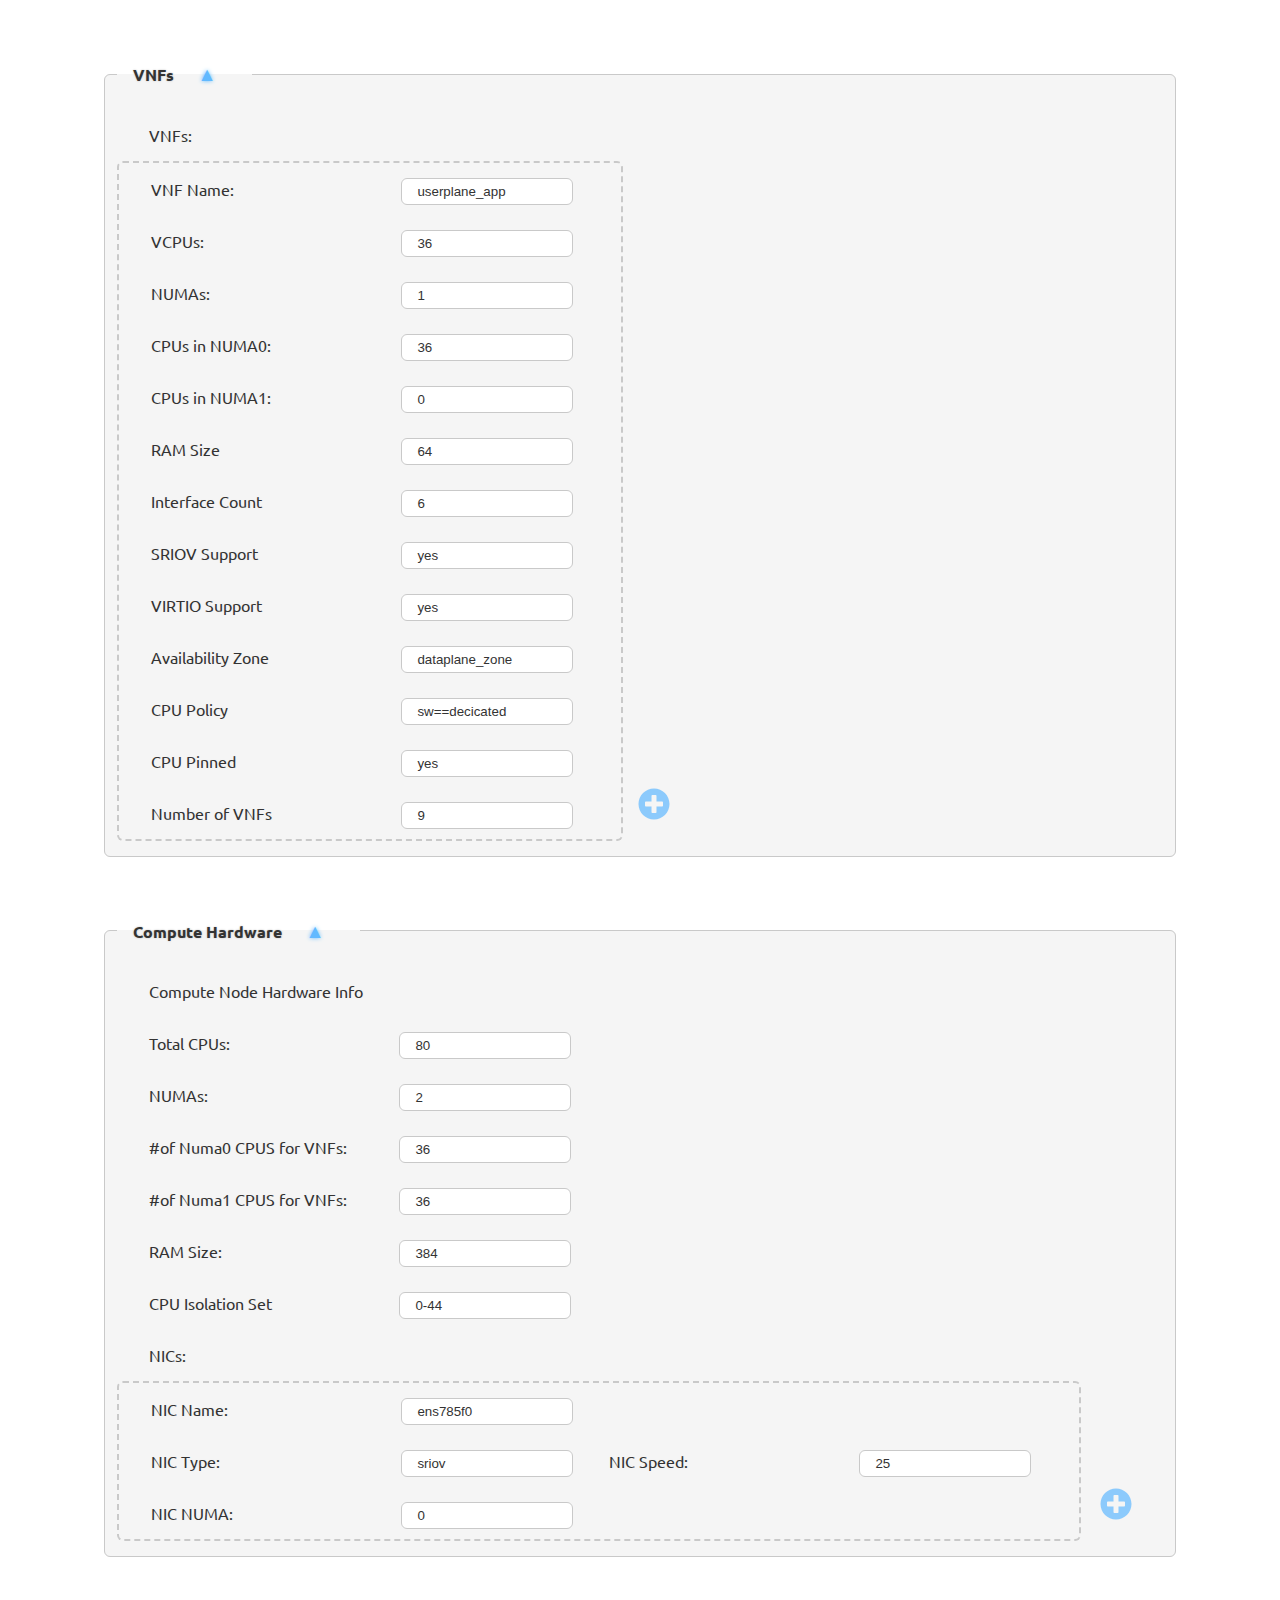
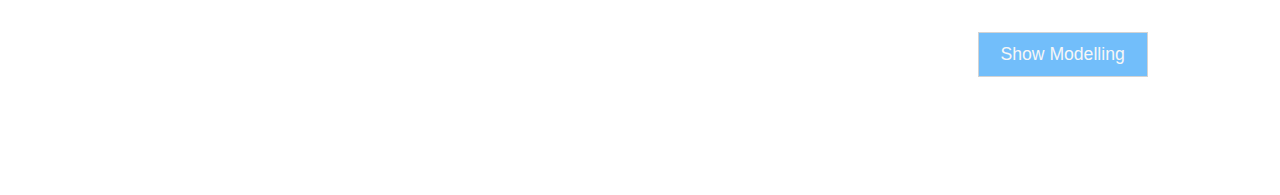
<file: sdv/docker/sdvmodel/website/index.html>
<!DOCTYPE html>
<html>
<head>
   <title>Resource Modelling</title>
	
   <meta content="text/html;charset=utf-8" http-equiv="Content-Type">
   <meta content="utf-8" http-equiv="encoding">

   <link rel="stylesheet" href="style/index.css">
   <link rel="stylesheet" href="style/array.css">

   <script src="mergeDeep.js"></script>
   <script src="readFromHTML.js"></script>
   <script src="actions.js"></script>
   <script src="controller.js"></script>



   <link href="https://fonts.googleapis.com/css2?family=Ubuntu&display=swap" rel="stylesheet"> 
</head>



<body>

<div id="site"><form>


	<fieldset class='resmodData'>
		<legend class="collapse-arrow" onclick="toggleClass(this,'expand-arrow')">
		    VNFs
	    </legend>
	    <div>

	        <label>VNFs:</label><br>
	        <div class="arr" name="vnf_profiles">

	        	<label>VNF Name:</label>
                <input type="text" name="profile_name" value="userplane_app"><br>
	        	<label>VCPUs:</label>
                <input type="text" name="vcpus" value="36"><br>
	        	<label>NUMAs:</label>
                <input type="text" name="numas" value="1"><br>
	        	<label>CPUs in NUMA0:</label>
                <input type="text" name="cpus_in_numa0" value="36"><br>
	        	<label>CPUs in NUMA1:</label>
                <input type="text" name="cpus_in_numa1" value="0"><br>
	        	<label>RAM Size</label>
                <input type="text" name="ram_size" value="64"><br>
	        	<label>Interface Count</label>
                <input type="text" name="interfaces" value="6"><br>
	        	<label>SRIOV Support</label>
                <input type="text" name="sriov_support" value="yes"><br>
	        	<label>VIRTIO Support</label>
                <input type="text" name="virtio_support" value="yes"><br>
	        	<label>Availability Zone</label>
                <input type="text" name="availability_zone" value="dataplane_zone"><br>
	        	<label>CPU Policy</label>
                <input type="text" name="cpu_policy" value="sw==decicated"><br>
	        	<label>CPU Pinned</label>
                <input type="text" name="cpu_pinned" value="yes"><br>
	        	<label>Number of VNFs</label>
                <input type="text" name="num_of_vnfs" value="9"><br>

            </div><div class="add-button" onclick="duplicate(this)"></div>
	    	
	    </div>
	</fieldset>


	<fieldset class='resmodData'>
		<legend class="collapse-arrow" onclick="toggleClass(this,'expand-arrow')">
		    Compute Hardware
		</legend>
        <div>
	        <label>Compute Node Hardware Info</label><br>
	        <div name="hardware_profile">
	        	<label> Total CPUs:</label>
	            <input type="text" name="vcpus" value="80"><br>
	        	
                <label> NUMAs:</label>
	            <input type="text" name="numas" value="2"><br>

	            <label> #of Numa0 CPUS for VNFs:</label>
	            <input type="text" name="numa0_cpus_4vnfs" value="36"><br>

	            <label> #of Numa1 CPUS for VNFs:</label>
	            <input type="text" name="numa1_cpus_4vnfs" value="36"><br>

	            <label>RAM Size:</label>
	            <input type="text" name="ram_size" value="384 "><br>
	            <label>CPU Isolation Set</label>
	            <input type="text" name="cpu_isol_set" value="0-44"><br>

                <label>NICs:</label><br>
	            <div class="arr" name="nics">
	        	    <div>
	        		    <label>NIC Name:</label>
	        		    <input type="text" name="name" value="ens785f0"><br>
	        		    <label>NIC Type:</label>
	        		    <input type="text" name="type" value="sriov">
	        		    <label>NIC Speed:</label>
	        		    <input type="text" name="speed" value="25"><br>
	        		    <label>NIC NUMA:</label>
	        		    <input type="text" name="numa" value="0"><br>
	        	    </div>
                </div>
	            <div class="add-button" onclick="duplicate(this)"></div>
	        </div>
        </div>
	</fieldset>

</form>


<form id="validate" action="/validate" method="post">
	<input  type="hidden" name="config">
</form>
<button id="save-changes" type="button" onclick="getModel()">Show Modelling</button>
 

</div>
</body>
</html>
</file>
<file: sdv/pdf/site/style/multitab.css>
@import url('https://fonts.googleapis.com/css?family=Roboto:400,700');
*{ box-sizing: border-box;}
button:active, button:focus{ outline: none; box-shadow: none;}
body{ background: #eeffad;; font-family: 'Roboto', sans-serif;}
.multitab-form-area { max-width: 750px; margin: 0 auto; background:#eee; padding: 20px}
.form-field input:focus, .form-field input:active, .form-field select:focus, .form-field select:active, .form-field textarea:active, .form-field textarea:focus {outline: 1px solid #8aa71c;}
.tab-links-area {width: 240px; display: inline-block; vertical-align: top; padding-right: 20px;}
.tab-form-area { width: calc(100% - 245px); display: inline-block; background: #fff; vertical-align: top; padding: 16px; border-radius: 5px;}
.tab-links-area p {margin: 0; font-size: 14px; color: #999;}
.tab-links-area h1 { margin: 0; font-size: 24px;}
.tab-part h4 {font-size: 24px;margin: 0;}
.multitab-form-area hr {border: 0; height: 1px; width: 100%; background: rgba(0,0,0,0.3);}
.tab-links-area ul li a {text-decoration: none;font-size: 14px;padding: 10px 15px;display: block;color: #333; position: relative;}
.tab-links-area ul li a:before {content: '';height: 0%;width: 3px;background: #8aa71c;position: absolute;left: -2px;top: 0;bottom: 0;margin: auto;transition: 0.3s ease;}
.tab-links-area ul li a.active:before{ height: 100%;}
.tab-links-area ul li {display: block; border-left: 1px solid #eee;}
.tab-links-area ul {list-style: none;padding: 0; margin: 20px 0 0;}
.form-field input, .form-field select {width: 100%; font-family: 'Roboto', sans-serif; height: 35px; padding-left: 10px; border: 1px solid #ccc;}
.form-field select {padding: 0 0 0 2px;}
.form-field label { font-size: 14px; display: block; padding:10px 0;}
.half-2 {width: 50%; padding: 0 10px; float: left;}
.devider-row:after {content: '';display: table;clear: both;}
.devider-row {margin: 0 -10px;clear: both;}
.half-3 {width: calc(100%/3); float: left; padding: 0 10px;}
.next-btn button, .next-btn a {background: #8aa71c;cursor: pointer;border: 1px solid #8aa71c;transition: 0.3s ease;color: #fff;height: 35px;width: 90px;border-radius: 100px;margin: 20px 0 10px auto;display: block;text-transform: uppercase;text-align: center;line-height: 35px;text-decoration: none;font-size: 14px;}
.next-btn button:hover, .next-btn a:hover {background: transparent; color: #8aa71c;}
.tabs-panels.active { display: block;}
.tabs-panels { display: none; animation: fadeIn 0.3s ease;}
.full {padding: 0 10px; width: 100%;}
.form-field textarea {width: 100%;height: 100px;padding: 10px;font-size: 14px;border: 1px solid #ccc;font-family: 'Roboto', sans-serif;}
.checkbox label:after {content: '';position: absolute;border-style: solid;border-color: #333;height: 8px;width: 5px;border-width: 0 3px 3px 0;left: 5px;z-index: 2;transform: rotate(35deg);top: 4px; display: none;}
.checkbox label:before {content: '';height: 20px;width: 21px;background: #fff;position: absolute;border: 1px solid #8aa71c;left: -2px;top: 0;border-radius: 3px;}
.checkbox {position: relative;margin: 10px 0;}
.checkbox label {display: inline-block;vertical-align: middle;padding: 0;}
.checkbox input[type="checkbox"] {width: 20px;height: 20px;display: inline-block;vertical-align: middle;margin: 0;position: relative;z-index: 3;opacity: 0;}
.radio label:after { content: ''; display: none; height: 15px; width: 15px; position: absolute; background: #8aa71c; border-radius: 100px; left: 2px; top: 2px; z-index: 1;}
.radio label:before {content: ''; height: 21px;  width: 21px; background: #fff; border: 1px solid #8aa71c; position: absolute; left: -2px; top: -2px; border-radius: 100px;}
.radio input[type="radio"] { height: 20px; width: 20px; display: inline-block; margin: 0; position: relative; z-index: 3; opacity: 0; vertical-align: middle;}
.radio label {padding: 0; display: inline-block;  margin: 0; vertical-align: middle;}
.radio { position: relative;  margin: 10px 0;}
.radio input:checked + label:after, .checkbox input:checked + label:after{ display: block;}
.note p { margin: 0; font-size: 12px; color: #999;}
.form-area {max-width: 80%; margin: 0 auto; background: #eee; border-radius: 10px; overflow: hidden; box-shadow: 0 5px 20px rgba(0,0,0,0.25)} 
.form-footer p {margin: 0; font-size: 12px;}
.form-footer {padding: 20px; text-align: center; color: #676767;}
.form-header {background: #fff; box-shadow: 0 2px 7px rgba(0,0,0,0.1); margin-bottom: 20px;}
.logo-area {padding: 0 10%;}
.logo-area h1 a {color: #000; text-decoration: none; outline: none;}
.logo-area h1 {margin: 0; font-size: 24px;}
.need-help a i {background: #333; color: #fff; font-style: normal; font-size: 10px; height: 13px; width: 13px; display: inline-block; text-align: center; border-radius: 100px;}
.need-help a {font-size: 12px; color: #333; text-decoration: none;}
.need-help {text-align: right; padding: 0 10%;}
.top-header {padding: 15px 0; border-bottom: 2px dashed #ccc;}
.status p {font-size: 12px; color: #676767}
.status h5, .status p { margin: 0;}
.bars label { text-align: center; display: block; font-size: 14px;}
.bars {position: relative;}
.blank-bar {width: 100%; background: #ccc; height: 3px; border-radius: 100px;}
.full-bar { width: 50%; background: #8aa71c; height: 3px; position: relative; bottom: -3px;}
.bars span { height: 8px; width: 8px; display: inline-block; position: absolute; background: #ccc; border-radius: 100px; z-index: 1;}
.bars span:nth-of-type(2) {left: 15%;}
.bars span:nth-of-type(3) {left: 50%;}
.bars span:nth-of-type(4) {left: 85%;}
.bars span:nth-of-type(5) {left: 100%;}
.bars span.active{background: #8aa71c;}
.bottom-header {padding: 15px 10%;}
.status {padding-left: 10%;}
/*keyframes*/
@-webkit-keyframes fadeIn {
  0% {
    opacity: 0;
  }

  100% {
    opacity: 1;
  }
}

@keyframes fadeIn {
  0% {
    opacity: 0;
  }

  100% {
    opacity: 1;
  }
}

.fadeIn {
  -webkit-animation-name: fadeIn;
  animation-name: fadeIn;
}

@media(max-width:750px){
    .half-2 {width: 100%;}
    .top-header .half-2 {width: 50%;}
    .logo-area {padding: 0 5%; text-align: left;}
    .status { padding-top: 20px; padding-left: 0;}
}

@media(max-width:570px){
    .tab-links-area {width: 100%;display: block; margin-bottom: 20px;}
    .tab-form-area{ width: 100%;}
    .bottom-header {padding: 15px 5%;}
}

@media(max-width:420px){
    .form-area {max-width: 90%;}
}
</file>
<file: sdv/pdf/site/style/array.css>
@keyframes popup {
  0%{
    transform: scale(0.5);
  }
  90%{
    transform: scale(1.1);
  }
  100%{
    transform: scale(1.0);
  }
}

.arr{
  border-radius: 6px;
  border-style: dashed;
  border-color: #c9c9c9;
  border-width: 2px;
  display: inline-block;
  padding-right: 3em;
  margin-right: 15px;
  margin-bottom: 5px;
  position: relative;
  animation: popup 0.2s ease;
}


.add-button{
  background-image: url("../assets/plus-circle-solid.svg");
  opacity: 0.7;
  width: 2em;
  height: 2em;
  display: inline-block;
  left: 0;  
}
.add-button:hover{
  opacity: 1
}



.del-button{
  background-image: url("../assets/trash-alt-regular.svg");
  background-repeat: no-repeat;
  opacity: 0.7;
  width: 2em;
  height: 2em;
  position: absolute;
  right: 0.5em;
  bottom: 0.5em;
}
.del-button:hover{
  opacity: 1
}
</file>
<file: sdv/docker/sdvmodel/website/style/index.css>
html,body
{
  padding: 0px;
  margin: 0px;
  font-family: 'Ubuntu', sans-serif;
  color: #333333;
  background-color: white;
  scroll-behavior: smooth;
}


#site{
  margin: 8%;
  margin-top: 0px;
  padding-bottom: 90px;
}

.add-new{
  border: solid #c9c9c9;
  border-width: 1px;
  color: #f5f5f5;
  opacity: 0.8;
  font-size: 1.1em;
  padding: 15px;
  padding-top: 3px;
  padding-bottom: 3px;
  margin: 30px;
  cursor: pointer;
  display: inline-block;
  text-align: center;
  vertical-align: middle;
  background-color: #1fad4e;
}
.add-new:hover{
  opacity: 1;
  text-shadow: #f5f5f5 0px 0px 1px;
}

.add-new img{
  width: 1em;
  height: 1em;
  margin-left: 5px;
  vertical-align: middle;
  filter: brightness(0) invert(1);
  box-shadow: white 0px 0px 1px;
}

fieldset {
  border-radius: 6px;
  border-color: #c9c9c9;
  border-width: 1px;
  margin-top: 45px;
  margin-bottom: 45px;
  background-color: #f5f5f5;
}



fieldset legend{
  font-weight: bold;
  padding: 1em;
  text-shadow: #bbb 0px 0px 2px;
}

.collapse-arrow::after{
  content: "▲";
  margin: 1em;
  color: #61b9ff;
  text-shadow: #61b9ff 0px 0px 4px;
  cursor: pointer;
  font-size: 1.2em;
}

.expand-arrow::after {
  content: "▼";
}

@keyframes expand {
  0%{
    transform: scale(0.5);
  }
  90%{
    transform: scale(1.1);
  }
  100%{
    transform: scale(1.0);
  }
}

/* when expand-arrow hide all siblings  */
.expand-arrow ~ *{
  display:none;
}




fieldset label{
  padding: 1em;
  padding-left: 2em;
  text-shadow: #f0f0f0 0px 0px 2px;
  width: 230px;
  display: inline-block;
}


fieldset input{
  border: solid #c9c9c9;
  border-radius: 6px;
  border-width: 1px;
  padding: 5px;
  padding-left: 15px;
  color: #333333;
  width: 150px;
}

fieldset input:hover{
  background-color: #e8e8e8;
}

button{
  border: solid #c9c9c9;
  border-width: 1px;
  height: 45px;
  width: 170px;
  color: #f5f5f5;
  opacity: 0.8;
  font-size: 1.1em;
  margin: 30px;
  cursor: pointer;
}
button:hover{
  opacity: 1;
  text-shadow: #f5f5f5 0px 0px 1px;
}

#save-changes{
  background-color: #50affa;
  float: right;
}

#save-changes::after{
  content: "";
  clear: both;
  display: inline;
}

#delete{
  background-color: #fa3c3c;
}

#reload{
  background-color: #1fad4e;
}

button img{
  width: 1em;
  height: 1em;
  margin-right: 10px;
  margin-left: 10px;
  filter: brightness(0) invert(1);
}




#save-changes.changed{
  background-color: #deae00;

}


select{
  background-color: white;
  appearance: none;
  -webkit-appearance: none;
  -moz-appearance: none;
  border: solid #c9c9c9;
  border-radius: 6px;
  border-width: 1px;
  padding: 3px;
  padding-left: 15px;
  color: #333333;
  min-width: 150px;
  cursor: pointer;
}

select:hover{
  background-color: #e8e8e8;
}


.select::after{
  content: "▼";
  color: transparent;
  text-shadow: #61b9ff -1.5em 0px 0px;
}
</file>
<file: sdv/docker/sdvmodel/website/style/array.css>
@keyframes popup {
  0%{
    transform: scale(0.5);
  }
  90%{
    transform: scale(1.1);
  }
  100%{
    transform: scale(1.0);
  }
}

.arr{
  border-radius: 6px;
  border-style: dashed;
  border-color: #c9c9c9;
  border-width: 2px;
  display: inline-block;
  padding-right: 3em;
  margin-right: 15px;
  margin-bottom: 5px;
  position: relative;
  animation: popup 0.2s ease;
}


.add-button{
  background-image: url("../assets/plus-circle-solid.svg");
  opacity: 0.7;
  width: 2em;
  height: 2em;
  display: inline-block;
  left: 0;  
}
.add-button:hover{
  opacity: 1
}



.del-button{
  background-image: url("../assets/trash-alt-regular.svg");
  background-repeat: no-repeat;
  opacity: 0.7;
  width: 2em;
  height: 2em;
  position: absolute;
  right: 0.5em;
  bottom: 0.5em;
}
.del-button:hover{
  opacity: 1
}
</file>
